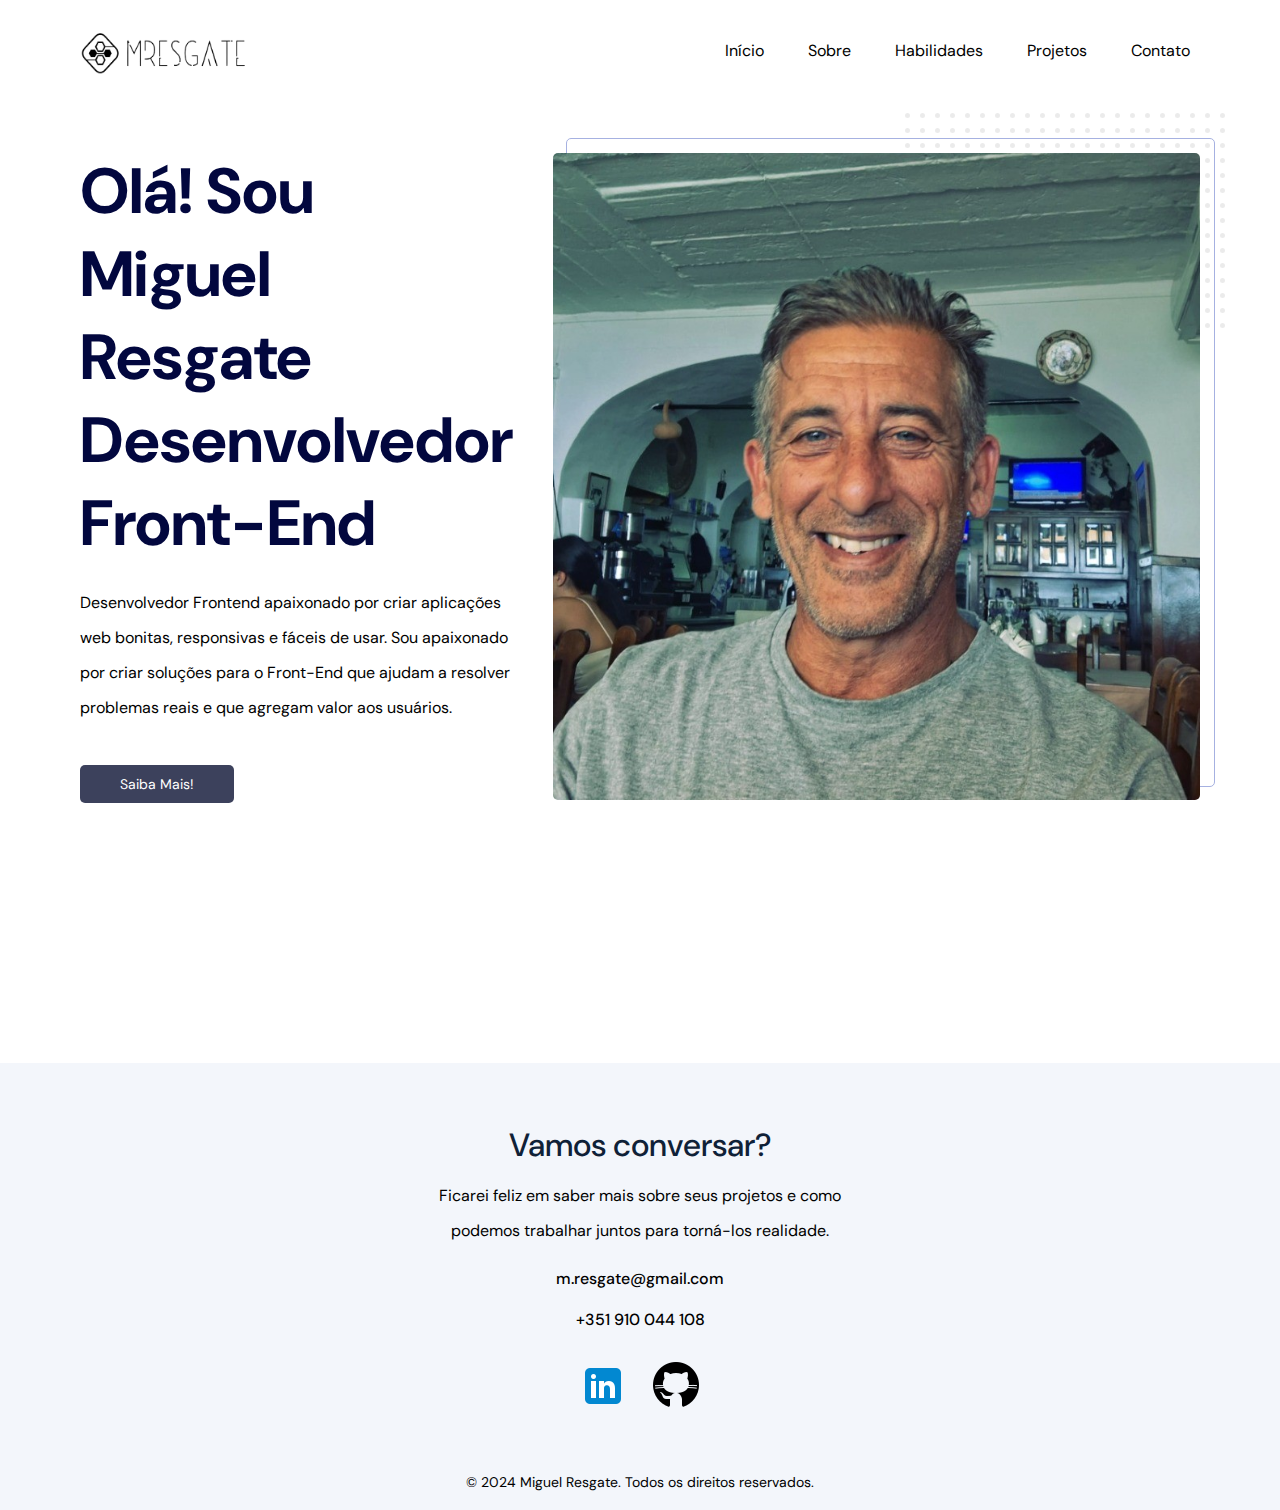
<file: index.html>
<!DOCTYPE html>
<html lang="pt-PT">
  <head>
    <!-- Meta tags -->
    <meta charset="UTF-8" />
    <meta http-equiv="X-UA-Compatible" content="IE=edge" />
    <meta name="viewport" content="width=device-width, initial-scale=1.0" />
    <!-- title -->
    <title>MResgate Portfólio</title>
    <link rel="icon" type="image/png" href="assets/logo miguel2.png" />
    <!-- CSS -->
    <link rel="stylesheet" href="css/extends.css" />
    <!-- Fonts -->
    <link rel="preconnect" href="https://fonts.googleapis.com" />
    <link rel="preconnect" href="https://fonts.gstatic.com" crossorigin />
    <link
      href="https://fonts.googleapis.com/css2?family=DM+Sans:wght@400;500;700&display=swap"
      rel="stylesheet"
    />
  </head>
  <body>
    <!-- navbar -->
    <nav class="navbar">
      <div class="navbar__content max-width mb-0">
        <a href="/">
          <img src="assets/logo miguel2.png" alt="Miguel Resgate" />
        </a>
        <ul class="navbar__links">
          <li><a href="index.html">Início</a></li>
          <li><a href="sobre.html">Sobre</a></li>
          <li><a href="habilidades.html">Habilidades</a></li>
          <li><a href="projetos.html">Projetos</a></li>
          <li><a href="contato.html">Contato</a></li>
        </ul>
        <div class="navbar__mobile">
          <img src="assets/menu.svg" alt="menu" class="burguer" />
          <ul class="mobile__links">
            <li><a href="index.html">Início</a></li>
            <li><a href="sobre.html">Sobre</a></li>
            <li><a href="habilidades.html">Habilidades</a></li>
            <li><a href="projetos.html">Projetos</a></li>
            <li><a href="contato.html">Contato</a></li>
          </ul>
        </div>
      </div>
    </nav>

    <!-- header -->
    <header id="header" class="max-width">
      <div class="header__left">
        <h1>Olá! Sou Miguel Resgate Desenvolvedor Front-End</h1>
        <p>
          Desenvolvedor Frontend apaixonado por criar aplicações web bonitas, responsivas e fáceis de usar.
          Sou apaixonado por criar
          soluções para o Front-End que ajudam a resolver problemas reais e que agregam valor
          aos usuários.
        </p>
        <a href="sobre.html" class="btn btn-primary">Saiba Mais!</a>
      </div>
      <div class="header__right">
        <div class="header__image">
          <img src="assets/miguel-perfil.jpeg" alt="Miguel Resgate" class="lucas" />
          <img src="assets/abstract.svg" alt="background" class="background" />
        </div>
      </div>
    </header>
    <!-- Footer -->
    <footer id="footer">
      <div class="footer__content max-width mb-0">
        <h2 class="tertiary-title mb-s">Vamos conversar?</h2>
        <p class="mb-m">
          Ficarei feliz em saber mais sobre seus projetos e como podemos
          trabalhar juntos para torná-los realidade.
        </p>
        <div class="footer__contact mb-m">
          <span class="mb-m">m.resgate@gmail.com</span>
          <span>+351 910 044 108</span>
        </div>
        <ul class="mb-l">
          <li>
            <a href="https://www.linkedin.com/in/miguel-resgate-a9504817b/" target="_blank" rel="noopener noreferrer"><img src="assets/icons8-linkedin-48.png" alt="Linkedin" /></a>
          </li>
          <li>
            <a href="https://github.com/mresgate" target="_blank" rel="noopener noreferrer"><img src="assets/icons8-github-50.png" alt="GitHub" /></a>
          </li>
        </ul>
        <p class="footer__copyright">
          © 2024 Miguel Resgate. Todos os direitos reservados.
        </p>
      </div>
    </footer>
    <!-- script -->
    <script src="scripts/index.js"></script>
  </body>
</html>
</file>
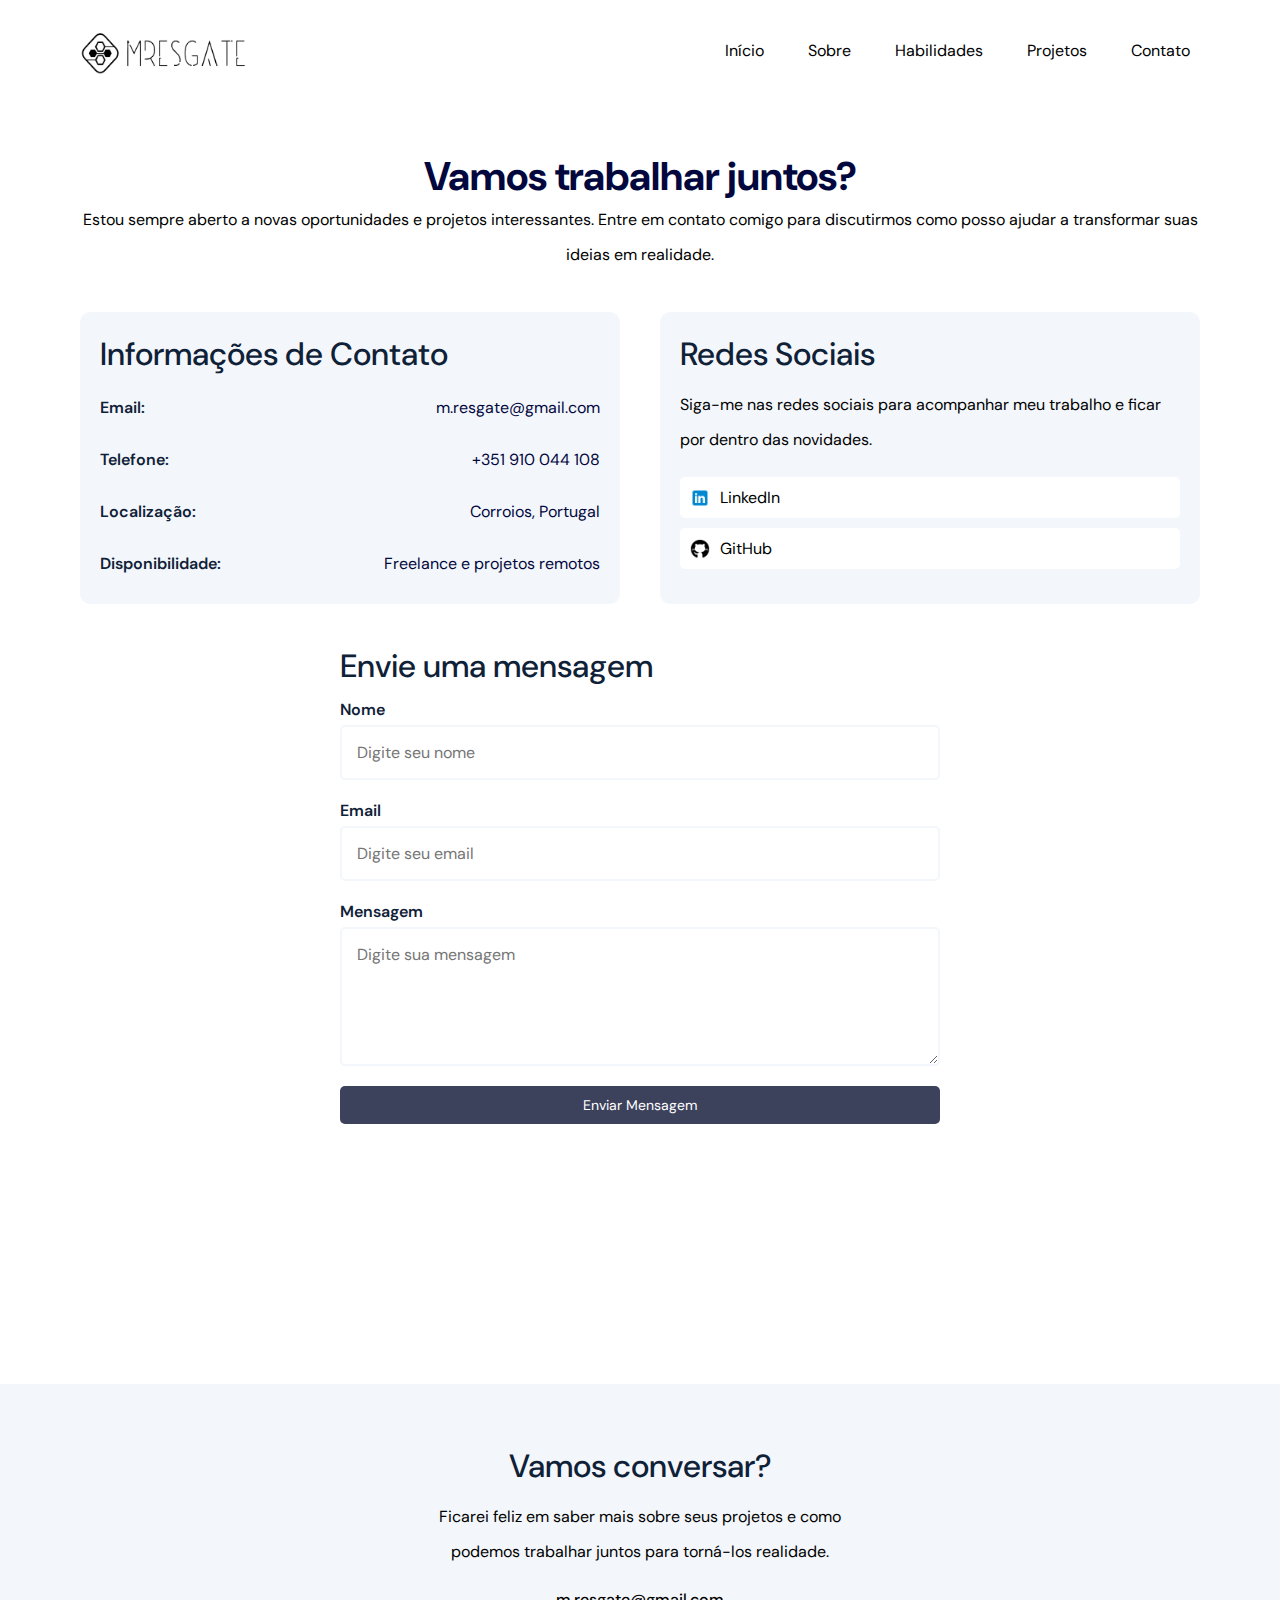
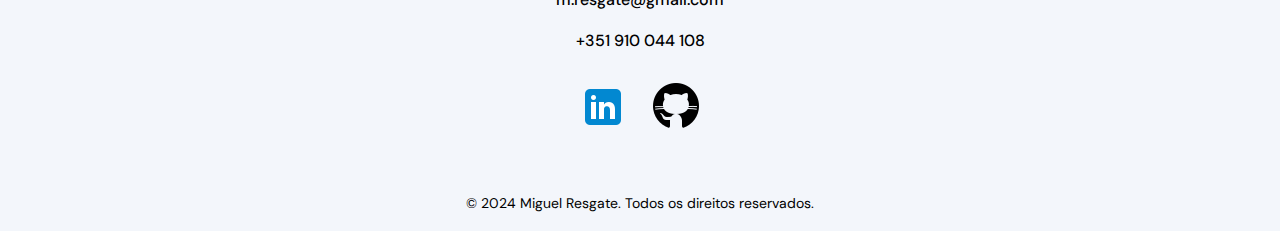
<file: contato.html>
<!DOCTYPE html>
<html lang="pt-PT">
  <head>
    <!-- Meta tags -->
    <meta charset="UTF-8" />
    <meta http-equiv="X-UA-Compatible" content="IE=edge" />
    <meta name="viewport" content="width=device-width, initial-scale=1.0" />
    <!-- title -->
    <title>Contato - MResgate Portfólio</title>
    <!-- CSS -->
    <link rel="stylesheet" href="css/extends.css" />
    <link rel="stylesheet" href="css/contact.css" />
    <!-- Fonts -->
    <link rel="preconnect" href="https://fonts.googleapis.com" />
    <link rel="preconnect" href="https://fonts.gstatic.com" crossorigin />
    <link
      href="https://fonts.googleapis.com/css2?family=DM+Sans:wght@400;500;700&display=swap"
      rel="stylesheet"
    />
  </head>
  <body>
    <!-- navbar -->
    <nav class="navbar">
      <div class="navbar__content max-width mb-0">
        <a href="/">
          <img src="assets/logo miguel2.png" alt="Miguel Resgate" />
        </a>
        <ul class="navbar__links">
          <li><a href="index.html">Início</a></li>
          <li><a href="sobre.html">Sobre</a></li>
          <li><a href="habilidades.html">Habilidades</a></li>
          <li><a href="projetos.html">Projetos</a></li>
          <li><a href="contato.html">Contato</a></li>
        </ul>
        <div class="navbar__mobile">
          <img src="assets/menu.svg" alt="menu" class="burguer" />
          <ul class="mobile__links">
            <li><a href="index.html">Início</a></li>
            <li><a href="sobre.html">Sobre</a></li>
            <li><a href="habilidades.html">Habilidades</a></li>
            <li><a href="projetos.html">Projetos</a></li>
            <li><a href="contato.html">Contato</a></li>
          </ul>
        </div>
      </div>
    </nav>

    <!-- Contato -->
    <section id="contact" class="contact max-width">
      <div class="contact__content">
        <h2 class="secondary-title">Vamos trabalhar juntos?</h2>
        <p class="mb-m">
          Estou sempre aberto a novas oportunidades e projetos interessantes.
          Entre em contato comigo para discutirmos como posso ajudar a
          transformar suas ideias em realidade.
        </p>
        
        <div class="contact__info">
          <div class="contact__item">
            <h3 class="tertiary-title mb-s">Informações de Contato</h3>
            <div class="contact__details">
              <div class="contact__detail">
                <span class="contact__label">Email:</span>
                <span class="contact__value">m.resgate@gmail.com</span>
              </div>
              <div class="contact__detail">
                <span class="contact__label">Telefone:</span>
                <span class="contact__value">+351 910 044 108</span>
              </div>
              <div class="contact__detail">
                <span class="contact__label">Localização:</span>
                <span class="contact__value">Corroios, Portugal</span>
              </div>
              <div class="contact__detail">
                <span class="contact__label">Disponibilidade:</span>
                <span class="contact__value">Freelance e projetos remotos</span>
              </div>
            </div>
          </div>

          <div class="contact__item">
            <h3 class="tertiary-title mb-s">Redes Sociais</h3>
            <p class="mb-m">
              Siga-me nas redes sociais para acompanhar meu trabalho e ficar
              por dentro das novidades.
            </p>
            <ul class="contact__social">
              <li>
                <a href="https://www.linkedin.com/in/miguel-resgate-a9504817b/" class="social__link" target="_blank" rel="noopener noreferrer">
                  <img src="assets/icons8-linkedin-48.png" alt="LinkedIn" />
                  <span>LinkedIn</span>
                </a>
              </li>
              <li>
                <a href="https://github.com/mresgate" class="social__link" target="_blank" rel="noopener noreferrer">
                  <img src="assets/icons8-github-50.png" alt="GitHub" />
                  <span>GitHub</span>
                </a>
              </li>
            </ul>
          </div>
        </div>

        <div class="contact__form">
          <h3 class="tertiary-title mb-s">Envie uma mensagem</h3>
          <form action="https://formsubmit.co/m.resgate@gmail.com" method="POST" class="form">
            <div class="form__group">
              <label for="name" class="form__label">Nome</label>
              <input type="text" id="name" name="name" class="form__input" required placeholder="Digite seu nome">
            </div>
            <div class="form__group">
              <label for="email" class="form__label">Email</label>
              <input type="email" id="email" name="email" class="form__input" required placeholder="Digite seu email">
            </div>
            <div class="form__group">
              <label for="message" class="form__label">Mensagem</label>
              <textarea id="message" name="message" class="form__textarea" rows="5" required placeholder="Digite sua mensagem"></textarea>
            </div>
            <button type="submit" class="btn btn-primary">Enviar Mensagem</button>
          </form>
        </div>
      </div>
    </section>

    <!-- Footer -->
    <footer id="footer">
      <div class="footer__content max-width mb-0">
        <h2 class="tertiary-title mb-s">Vamos conversar?</h2>
        <p class="mb-m">
          Ficarei feliz em saber mais sobre seus projetos e como podemos
          trabalhar juntos para torná-los realidade.
        </p>
        <div class="footer__contact mb-m">
          <span class="mb-m">m.resgate@gmail.com</span>
          <span>+351 910 044 108</span>
        </div>
        <ul class="mb-l">
          <li>
            <a href="https://www.linkedin.com/in/miguel-resgate-a9504817b/" target="_blank" rel="noopener noreferrer"><img src="assets/icons8-linkedin-48.png" alt="Linkedin" /></a>
          </li>
          <li>
            <a href="https://github.com/mresgate" target="_blank" rel="noopener noreferrer"><img src="assets/icons8-github-50.png" alt="GitHub" /></a>
          </li>
        </ul>
        <p class="footer__copyright">
          © 2024 Miguel Resgate. Todos os direitos reservados.
        </p>
      </div>
    </footer>
    <!-- script -->
    <script src="scripts/index.js"></script>
  </body>
</html>
</file>
<file: css/extends.css>
@import './variables.css';
@import './globals.css';

@import './components/navbar.css';
@import './components/header.css';
@import './components/about.css';
@import './components/skills.css';
@import './components/projects.css';
@import './components/footer.css';
</file>
<file: css/contact.css>
/* Estilos para a página de contato */

.contact {
  margin-top: 10rem;
}

.contact__content {
  text-align: center;
}

.contact__info {
  display: grid;
  grid-template-columns: 1fr 1fr;
  gap: 4rem;
  margin: 4rem 0;
}

.contact__item {
  text-align: left;
  padding: 2rem;
  background-color: var(--light-tertiary-color);
  border-radius: 1rem;
}

.contact__details {
  display: flex;
  flex-direction: column;
  gap: 1rem;
}

.contact__detail {
  display: flex;
  justify-content: space-between;
  align-items: center;
  padding: 1rem 0;
  border-bottom: 1px solid var(--light-tertiary-color);
}

.contact__detail:last-child {
  border-bottom: none;
}

.contact__label {
  font-weight: 600;
  color: var(--secondary-color);
}

.contact__value {
  color: var(--primary-color);
}

.contact__social {
  display: flex;
  flex-direction: column;
  gap: 1rem;
}

.social__link {
  display: flex;
  align-items: center;
  gap: 1rem;
  padding: 1rem;
  background-color: var(--white);
  border-radius: 0.5rem;
  transition: all 0.3s ease;
}

.social__link:hover {
  background-color: var(--dark-secondary-color);
  color: var(--white);
  transform: translateY(-2px);
}

.social__link img {
  width: 2rem;
  height: 2rem;
}

.contact__form {
  max-width: 60rem;
  margin: 4rem auto 0;
  text-align: left;
}

.form {
  display: flex;
  flex-direction: column;
  gap: 2rem;
}

.form__group {
  display: flex;
  flex-direction: column;
  gap: 0.5rem;
}

.form__label {
  font-weight: 600;
  color: var(--secondary-color);
}

.form__input,
.form__textarea {
  padding: 1.5rem;
  border: 2px solid var(--light-tertiary-color);
  border-radius: 0.5rem;
  font-size: 1.6rem;
  font-family: inherit;
  transition: border-color 0.3s ease;
}

.form__input:focus,
.form__textarea:focus {
  outline: none;
  border-color: var(--dark-secondary-color);
}

.form__textarea {
  resize: vertical;
  min-height: 12rem;
}

/* Responsividade */
@media only screen and (max-width: 768px) {
  .contact__info {
    grid-template-columns: 1fr;
    gap: 2rem;
  }
  
  .contact__detail {
    flex-direction: column;
    align-items: flex-start;
    gap: 0.5rem;
  }
  
  .contact__form {
    max-width: 100%;
  }
}
</file>
